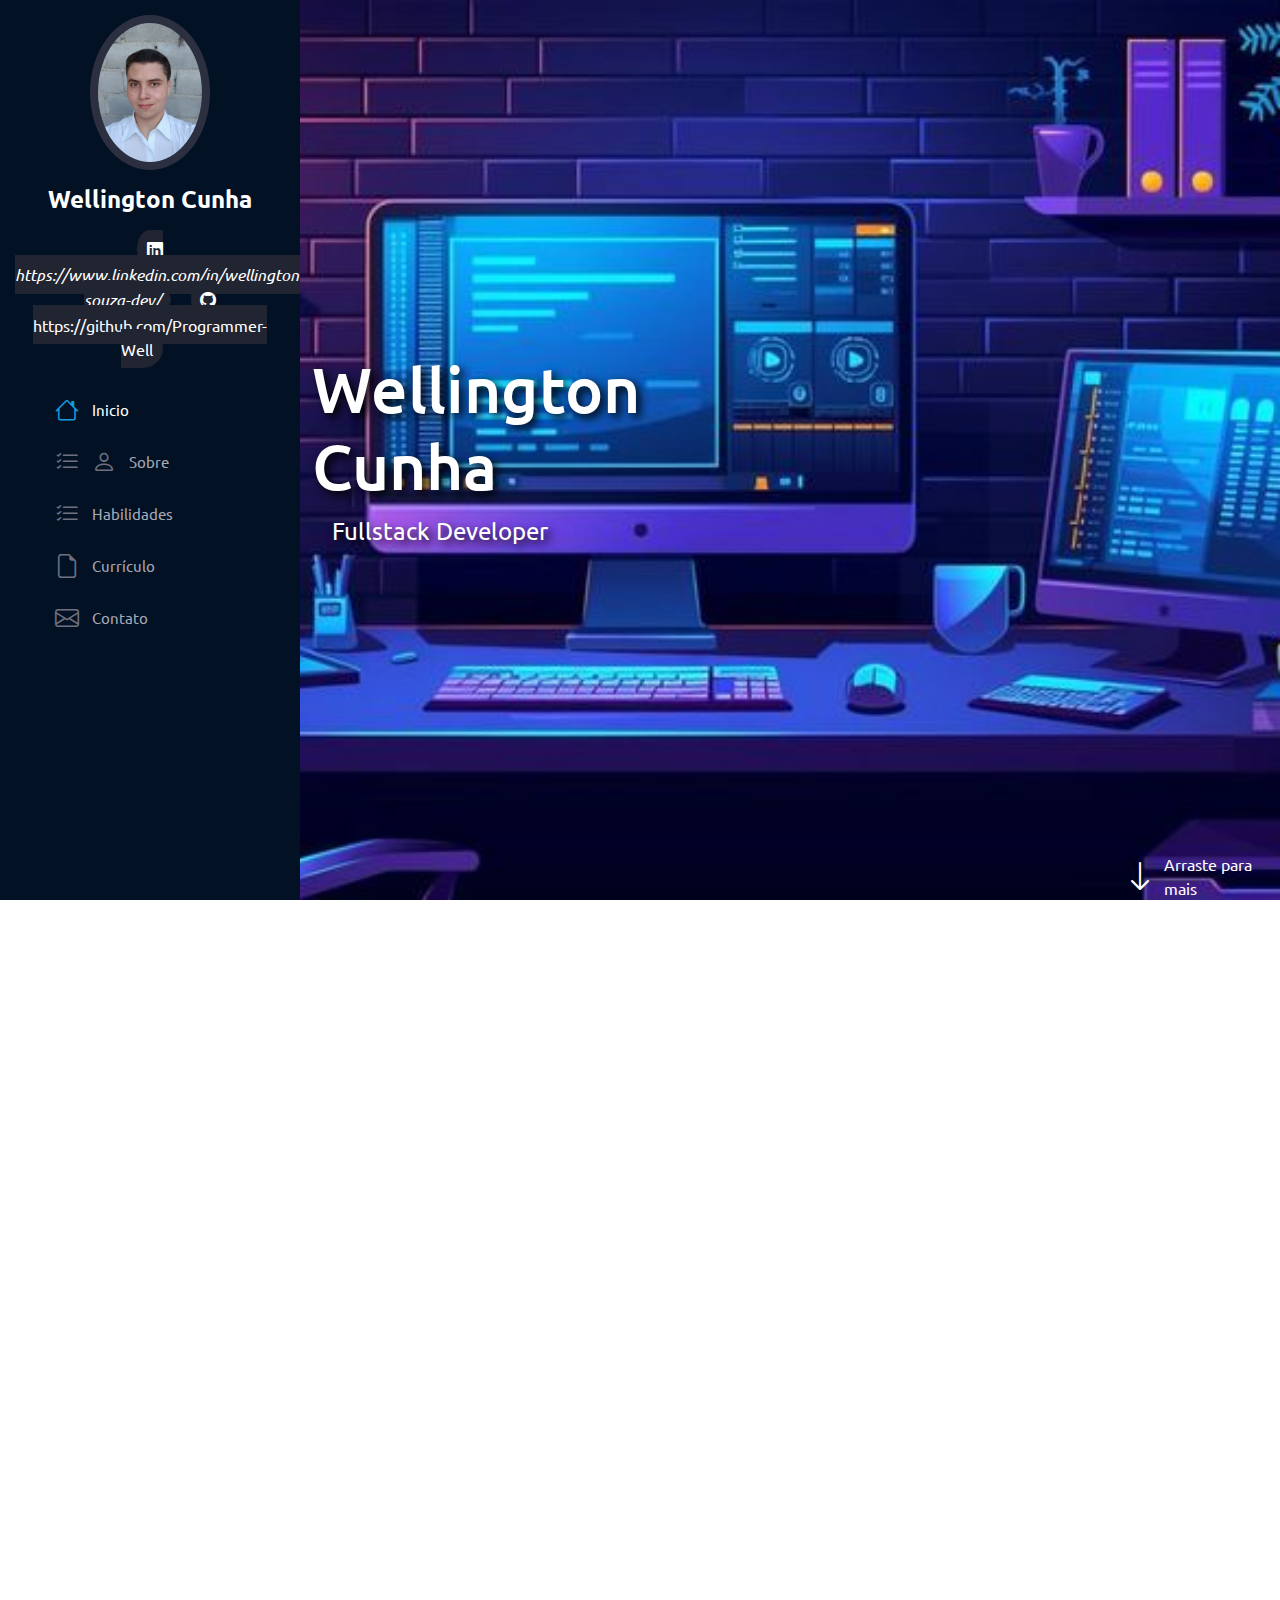
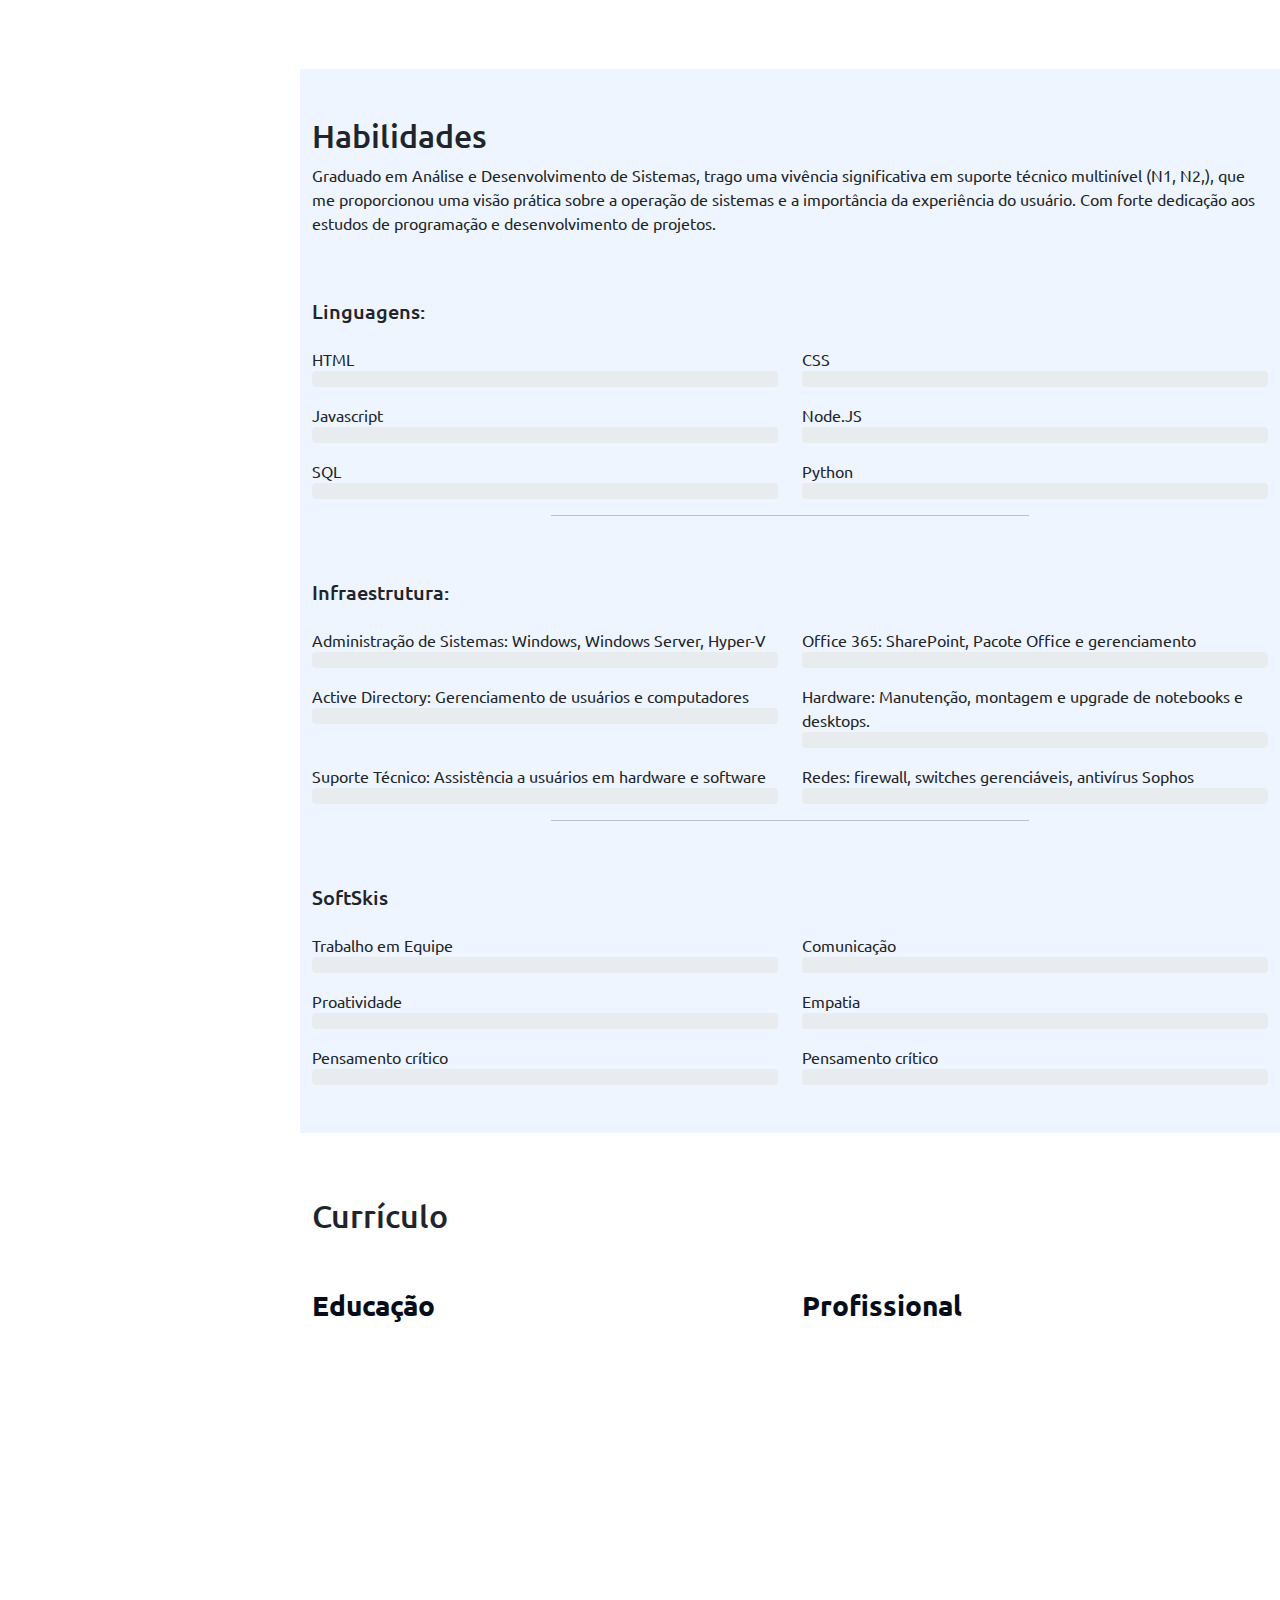
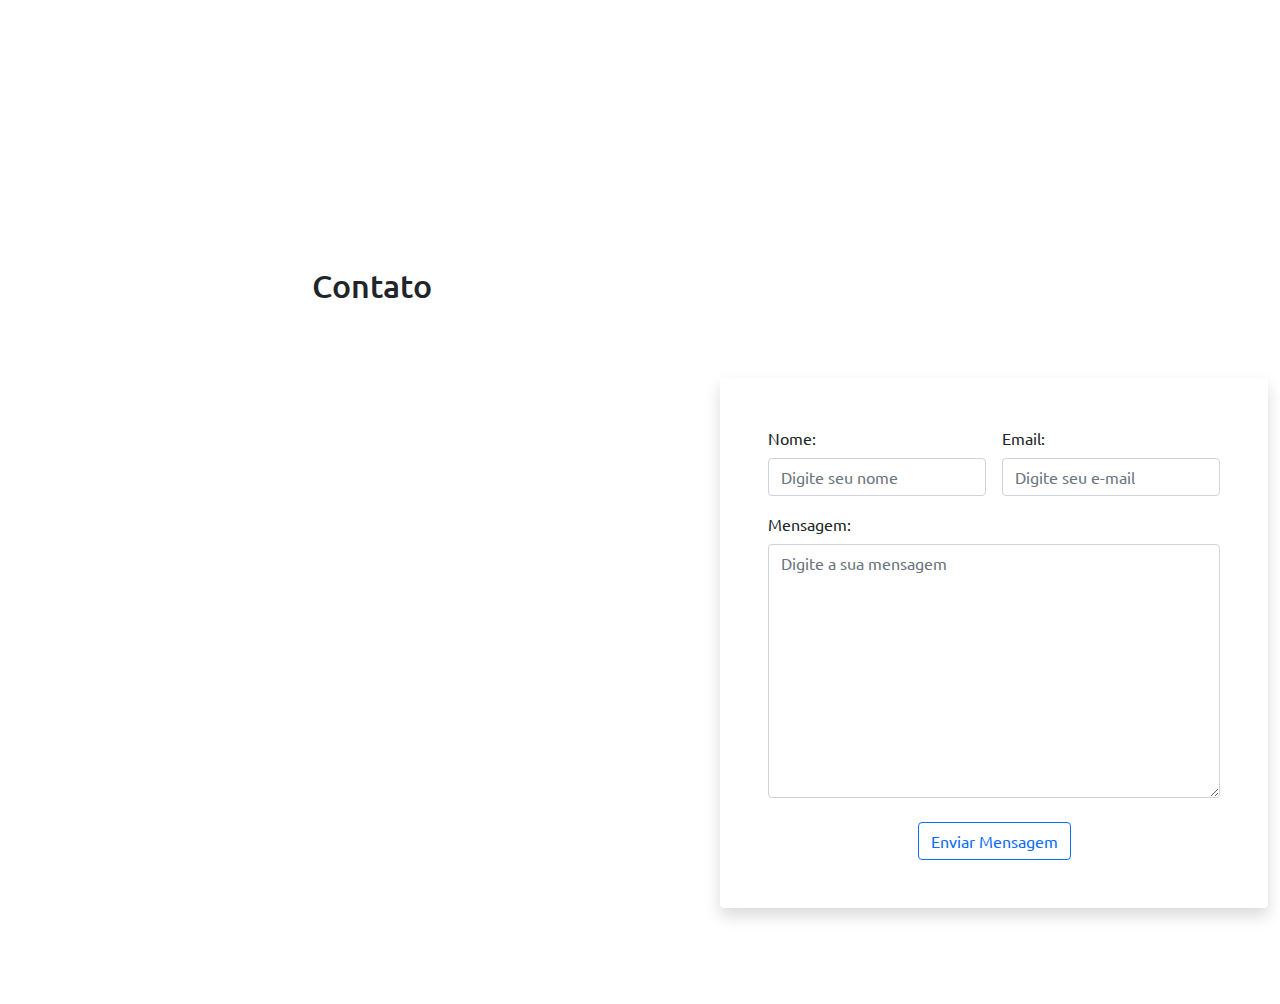
<file: index.html>
<!DOCTYPE html>
<html lang="pt-br">

<head>
    <meta charset="UTF-8">
    <meta name="viewport" content="width=device-width, initial-scale=1.0">
    <link rel="stylesheet" href="../static/bootstrap/css/bootstrap.css">
    <link rel="stylesheet" href="../static/style.css">
    <link rel="stylesheet" href="https://cdn.jsdelivr.net/npm/bootstrap-icons@1.13.1/font/bootstrap-icons.min.css">
    <title>Portifolio</title>
</head>

<body>

    <i class="bi bi-list menu-mobile"></i>

    <aside id='header'>
        <section class="profile">
            <img src="../static/img/foto_wellington.jpg" alt="foto do Wellington">
            <h1>Wellington Cunha</h1>
            <div class="social-links mt-4 text-center">
                <a href="" target="_blank"><i class="bi bi-linkedin">https://www.linkedin.com/in/wellington-souza-dev/</i></a>
                <a href="" target="_blank"><i class="bi bi-github"></i>https://github.com/Programmer-Well</a>
            </div>
        </section>
        <nav id="navbar" class="nav-menu">
            <ul class="nav flex-column">
                <li class="nav-item">
                    <a class="nav-link active" aria-current="page" href="#inicio"><i class="bi bi-house"></i>Inicio</a>
                </li>
                <li class="nav-item">
                    <a class="nav-link" href="#sobre"><i class="bi bi-list-check"></i><i
                            class="bi bi-person"></i>Sobre</a>
                </li>
                <li class="nav-item">
                    <a class="nav-link" href="#habilidades"><i class="bi bi-list-check"></i>Habilidades</a>
                </li>
                <li class="nav-item">
                    <a class="nav-link" href="#curriculo"><i class="bi bi-file-earmark"></i>Currículo</a>
                </li>
                <li class="nav-item">
                    <a class="nav-link" href="#contato"><i class="bi bi-envelope"></i>Contato</a>
                </li>
            </ul>

        </nav>
    </aside>

    <main id="main">
        <section id="inicio" class="row m-0 p-0">
            <div class="col-md-5 d-flex justify-content-center align-items-center flex-column">
                <h2 class="text-white text-shadow">Wellington Cunha</h2>
                <span id="subtitle" class="text-white text-shadow">Fullstack Developer</span>
            </div>
            <div class="col-md-7 d-flex justify-content-end align-items-end">
                <div id="arraste" class="d-flex align-items-center">
                    <i class="bi bi-arrow-down text-white pe-2 fs-2" aria-hidden="true"></i>
                    <a href="#sobre">Arraste para mais</a>
                </div>

            </div>
        </section>

        <section class="container mt-5" id="sobre">
            <div class="row w-100">
                <div class="col-md-12" data-anime="down">
                    <h2 class="pt-3">Sobre</h2>
                    <p>Graduado em Análise e Desenvolvimento de Sistemas, trago uma vivência significativa em suporte
                        técnico multinível (N1, N2,), que me proporcionou uma visão prática sobre a operação de sistemas
                        e a
                        importância da experiência do usuário. Com forte dedicação aos estudos de programação e
                        desenvolvimento de projetos. Possuo habilidades em desenvolvimento e conhecimento em stacks
                        full-stack, buscando uma oportunidade para aplicar e expandir minhas competências técnicas. </p>
                </div>
                <div class="row mt-4">
                    <div class="col-md-4">
                        <img class="img-fluid shadow" src="../static/img/foto_wellington.jpg" alt="Foto do Wellington"
                            data-anime="left">
                    </div>
                    <div class="col-md-8" data-anime="right">
                        <h3>Fullstack Developer</h3>
                        <p>Atualmente estudando Javascript, Node.JS, Lingaguem SQL, buscando oportunidade para
                            desenvolver
                            minhas habilitades tecnicas.</p>
                        <div class="row mt-3 mb-3">
                            <div class="col-md-6">
                                <ul class="list-group list-group-flush fs-5">
                                    <li class="list-group-item">
                                        Niver: <span class="fw-lighter">28 de Janeiro de 2003</span>
                                    </li>
                                    <li class="list-group-item">
                                        Idade: <span class="fw-lighter">22 anos</span>
                                    </li>
                                    <li class="list-group-item">
                                        Cidade: <span class="fw-lighter">Extrema</span>
                                    </li>
                                    <li class="list-group-item">
                                        Estado: <span class="fw-lighter">Minas Gerais</span>
                                    </li>
                                </ul>
                            </div>
                            <div class="col-md-6">
                                <ul class="list-group list-group-flush fs-5">
                                    <li class="list-group-item">Hobby:</li>
                                    <li class="list-group-item">Site:</li>
                                    <li class="list-group-item">Trabalho:</li>
                                    <li class="list-group-item">Experiência:</li>
                                </ul>
                            </div>
                        </div>
                        <p>
                            Graduado em Análise e Desenvolvimento de Sistemas, trago uma vivência significativa em
                            suporte
                            técnico multinível (N1, N2,), que me proporcionou uma visão prática sobre a operação de
                            sistemas
                            e a
                            importância da experiência do usuário. Com forte dedicação aos estudos de programação e
                            desenvolvimento de projetos. Possuo habilidades em desenvolvimento e conhecimento.
                        </p>
                    </div>
                </div>
            </div>
        </section>

        <section class="mt-5 section-bg" id="habilidades">
            <div class="container pb-5">
                <h2 class="pt-5">Habilidades</h2>
                <p>Graduado em Análise e Desenvolvimento de Sistemas, trago uma vivência significativa em suporte
                    técnico multinível (N1, N2,), que me proporcionou uma visão prática sobre a operação de sistemas e a
                    importância da experiência do usuário. Com forte dedicação aos estudos de programação e
                    desenvolvimento de projetos.</p>

                <h5 class="pt-5">Linguagens:</h5>

                <div class="row">
                    <div class="col-md-6">
                        <p class="mt-3 mb-0">HTML</p>
                        <div class="progress">
                            <div class="progress-bar" role="progressbar" data-anime="left" style="width: 60%;"
                                aria-valuenow="60" aria-valuemin="0" aria-valuemax="100">60%</div>
                        </div>
                    </div>
                    <div class="col-md-6">
                        <p class="mt-3 mb-0">CSS</p>
                        <div class="progress">
                            <div class="progress-bar" role="progressbar" data-anime="left" style="width: 60%;"
                                aria-valuenow="60" aria-valuemin="0" aria-valuemax="100">60%</div>
                        </div>
                    </div>
                    <div class="col-md-6">
                        <p class="mt-3 mb-0">Javascript</p>
                        <div class="progress">
                            <div class="progress-bar" role="progressbar" data-anime="left" style="width: 60%;"
                                aria-valuenow="60" aria-valuemin="0" aria-valuemax="100">60%</div>
                        </div>
                    </div>
                    <div class="col-md-6">
                        <p class="mt-3 mb-0">Node.JS</p>
                        <div class="progress">
                            <div class="progress-bar" role="progressbar" data-anime="left" style="width: 60%;"
                                aria-valuenow="60" aria-valuemin="0" aria-valuemax="100">60%</div>
                        </div>
                    </div>
                    <div class="col-md-6">
                        <p class="mt-3 mb-0">SQL</p>
                        <div class="progress">
                            <div class="progress-bar" role="progressbar" data-anime="left" style="width: 60%;"
                                aria-valuenow="60" aria-valuemin="0" aria-valuemax="100">60%</div>
                        </div>
                    </div>
                    <div class="col-md-6">
                        <p class="mt-3 mb-0">Python</p>
                        <div class="progress">
                            <div class="progress-bar" role="progressbar" data-anime="left" style="width: 60%;"
                                aria-valuenow="60" aria-valuemin="0" aria-valuemax="100">60%</div>
                        </div>
                    </div>
                    <div class="col-md-6">

                    </div>
                </div>

                <hr class="w-50 me-auto ms-auto">

                <h5 class="pt-5">Infraestrutura:</h5>

                <div class="row">
                    <div class="col-md-6">
                        <p class="mt-3 mb-0">Administração de Sistemas: Windows, Windows Server, Hyper-V</p>
                        <div class="progress">
                            <div class="progress-bar" role="progressbar" data-anime="left" style="width: 95%;"
                                aria-valuenow="70" aria-valuemin="0" aria-valuemax="100">70%</div>
                        </div>
                    </div>
                    <div class="col-md-6">
                        <p class="mt-3 mb-0">Office 365: SharePoint, Pacote Office e gerenciamento
                        </p>
                        <div class="progress">
                            <div class="progress-bar" role="progressbar" data-anime="left" style="width: 95%;"
                                aria-valuenow="70" aria-valuemin="0" aria-valuemax="100">70%</div>
                        </div>
                    </div>
                    <div class="col-md-6">
                        <p class="mt-3 mb-0">Active Directory: Gerenciamento de usuários e computadores
                        </p>
                        <div class="progress">
                            <div class="progress-bar" role="progressbar" data-anime="left" style="width: 95%;"
                                aria-valuenow="70" aria-valuemin="0" aria-valuemax="100">70%</div>
                        </div>
                    </div>
                    <div class="col-md-6">
                        <p class="mt-3 mb-0">Hardware: Manutenção, montagem e upgrade de notebooks e desktops.
                        </p>
                        <div class="progress">
                            <div class="progress-bar" role="progressbar" data-anime="left" style="width: 95%;"
                                aria-valuenow="70" aria-valuemin="0" aria-valuemax="100">70%</div>
                        </div>
                    </div>
                    <div class="col-md-6">
                        <p class="mt-3 mb-0">Suporte Técnico: Assistência a usuários em hardware e software
                        </p>
                        <div class="progress">
                            <div class="progress-bar" role="progressbar" data-anime="left" style="width: 95%;"
                                aria-valuenow="70" aria-valuemin="0" aria-valuemax="100">70%</div>
                        </div>
                    </div>
                    <div class="col-md-6">
                        <p class="mt-3 mb-0">Redes: firewall, switches gerenciáveis, antivírus Sophos
                        </p>
                        <div class="progress">
                            <div class="progress-bar" role="progressbar" data-anime="left" style="width: 95%;"
                                aria-valuenow="70" aria-valuemin="0" aria-valuemax="100">70%</div>
                        </div>
                    </div>
                </div>
                <hr class="w-50 me-auto ms-auto">

                <h5 class="pt-5">SoftSkis</h5>

                <div class="row">
                    <div class="col-md-6">
                        <p class="mt-3 mb-0">Trabalho em Equipe</p>
                        <div class="progress">
                            <div class="progress-bar" role="progressbar" data-anime="left" style="width: 95%;"
                                aria-valuenow="95" aria-valuemin="0" aria-valuemax="100">95%</div>
                        </div>
                    </div>
                    <div class="col-md-6">
                        <p class="mt-3 mb-0">Comunicação</p>
                        <div class="progress">
                            <div class="progress-bar" role="progressbar" data-anime="left" style="width: 95%;"
                                aria-valuenow="95" aria-valuemin="0" aria-valuemax="100">95%</div>
                        </div>
                    </div>
                    <div class="col-md-6">
                        <p class="mt-3 mb-0">Proatividade</p>
                        <div class="progress">
                            <div class="progress-bar" role="progressbar" data-anime="left" style="width: 95%;"
                                aria-valuenow="95" aria-valuemin="0" aria-valuemax="100">95%</div>
                        </div>
                    </div>
                    <div class="col-md-6">
                        <p class="mt-3 mb-0">Empatia</p>
                        <div class="progress">
                            <div class="progress-bar" role="progressbar" data-anime="left" style="width: 95%;"
                                aria-valuenow="95" aria-valuemin="0" aria-valuemax="100">95%</div>
                        </div>
                    </div>
                    <div class="col-md-6">
                        <p class="mt-3 mb-0">Pensamento crítico</p>
                        <div class="progress">
                            <div class="progress-bar" role="progressbar" data-anime="left" style="width: 95%;"
                                aria-valuenow="95" aria-valuemin="0" aria-valuemax="100">95%</div>
                        </div>
                    </div>
                    <div class="col-md-6">
                        <p class="mt-3 mb-0">Pensamento crítico</p>
                        <div class="progress">
                            <div class="progress-bar" role="progressbar" data-anime="left" style="width: 95%;"
                                aria-valuenow="95" aria-valuemin="0" aria-valuemax="100">95%</div>
                        </div>
                    </div>
                </div>

        </section>

        <section class="mt-5 cv" id="curriculo">
            <div class="container pb-5">
                <h2 class="pt-3 pb-4">Currículo</h2>

                <div class="row">
                    <div class="col-md-6">
                        <h3 class="cv-title">Educação</h3>
                        <div class="cv-item" data-anime="up">
                            <h4>Analise e desenv. de Sistemas</h4>
                            <h5>02/2022 - 06/2024</h5>
                            <p><em>Faex - Faculdade de Extrema</em></p>
                            <p>Graduação volta a analise e desenvolvimento de programas, com carga horario de 2350
                                horas.</p>
                        </div>
                        <div class="cv-item" data-anime="up">
                            <h4>Backend</h4>
                            <h5>01/2025 - 06/2025</h5>
                            <p><em>Ada & Santander</em></p>
                            <p>Curso voltado a programação Backend, ultilizando biblioteca Node.JS.</p>
                        </div>
                    </div>
                    <div class="col-md-6">
                        <h3 class="cv-title">Profissional</h3>
                        <div class="cv-item" data-anime="up">
                            <h4>Assistente de TI</h4>
                            <h5>12/2021 - 02/2025</h5>
                            <p><em>Industria Metalurgica Frum LTDA</em></p>
                            <p>Responsável pelo suporte de nível N1 e N2, manutenção, gerenciamento de servidores,
                                administrador de rede, firewall, antivirus e suporte ao ERP Protheus.
                            </p>
                        </div>
                        <div class="cv-item" data-anime="up">
                            <h4>Aprendiz de TI</h4>
                            <h5>02/2020 - 12/2021</h5>
                            <p><em>Industria Metalurgica Frum LTDA</em></p>
                            <p>Responsável pelo suporte de nível N1 e manutenção de computadores.
                            </p>
                        </div>
                    </div>
                </div>
            </div>
        </section>

        <section class="mt-5 pb-5" id="contato">
            <div class="container mb-5">
                <h2 class="pt-3 pb-3">Contato</h2>

                <div class="row">

                    <div class="col-md-5" >
                        <div class="card p-5 shadow border-0" data-anime="left">
                            <div class="endereco">
                                <h4><i class="bi bi-geo-alt"></i> Localização:</h4>
                                <p>Extrema, MG</p>
                            </div>
                            <div>
                                <h4><i class="bi bi-envelope"></i> E-mail:</h4>
                                <p>wellingtoncunha0722@gmail.com</p>
                            </div>
                            <iframe
                                src="https://www.google.com/maps/embed?pb=!1m18!1m12!1m3!1d2905.740749525184!2d-46.346826529146554!3d-22.859601290387495!2m3!1f0!2f0!3f0!3m2!1i1024!2i768!4f13.1!3m3!1m2!1s0x94ceadc079870659%3A0x83ef7fd6190f334a!2sEstr.%20do%20Godoi%20-%20Extrema%2C%20MG%2C%2037640-000!5e1!3m2!1spt-BR!2sbr!4v1751569690416!5m2!1spt-BR!2sbr"
                                width="400" height="300" style="border:0;" allowfullscreen="" loading="lazy"
                                referrerpolicy="no-referrer-when-downgrade" class="w-100"></iframe>
                        </div>
                    </div>

                    <div class="col-md-7 mt-5 ">
                        <div class="card p-5 h-100 shadow border-0">
                            <form class="row g-3">
                                <div class="col-md-6">
                                    <label for="nome" class="form-label">Nome:</label>
                                    <input type="text" class="form-control" id="nome" name='nome'
                                        placeholder="Digite seu nome">
                                </div>
                                <div class="col-md-6">
                                    <label for="email" class="form-label">Email:</label>
                                    <input type="email" class="form-control" id="email" name="email"
                                        placeholder="Digite seu e-mail">

                                </div>

                                <div class="col-12">
                                    <label for="mensagem" class="form-label">Mensagem:</label>
                                    <textarea type="text" class="form-control" id="mensagem" name="mensagem" rows="10"
                                        placeholder="Digite a sua mensagem"></textarea>
                                </div>

                                <div class="col-12 d-flex justify-content-center mt-4">
                                    <button type="submit" class="btn btn-outline-primary">Enviar Mensagem</button>
                                </div>
                            </form>
                        </div>
                    </div>
                </div>
            </div>
        </section>

    </main>
    <script src="../static/bootstrap/js/bootstrap.bundle.min.js"></script>
    <script src="../static/script.js"></script>
</body>

</html>
</file>
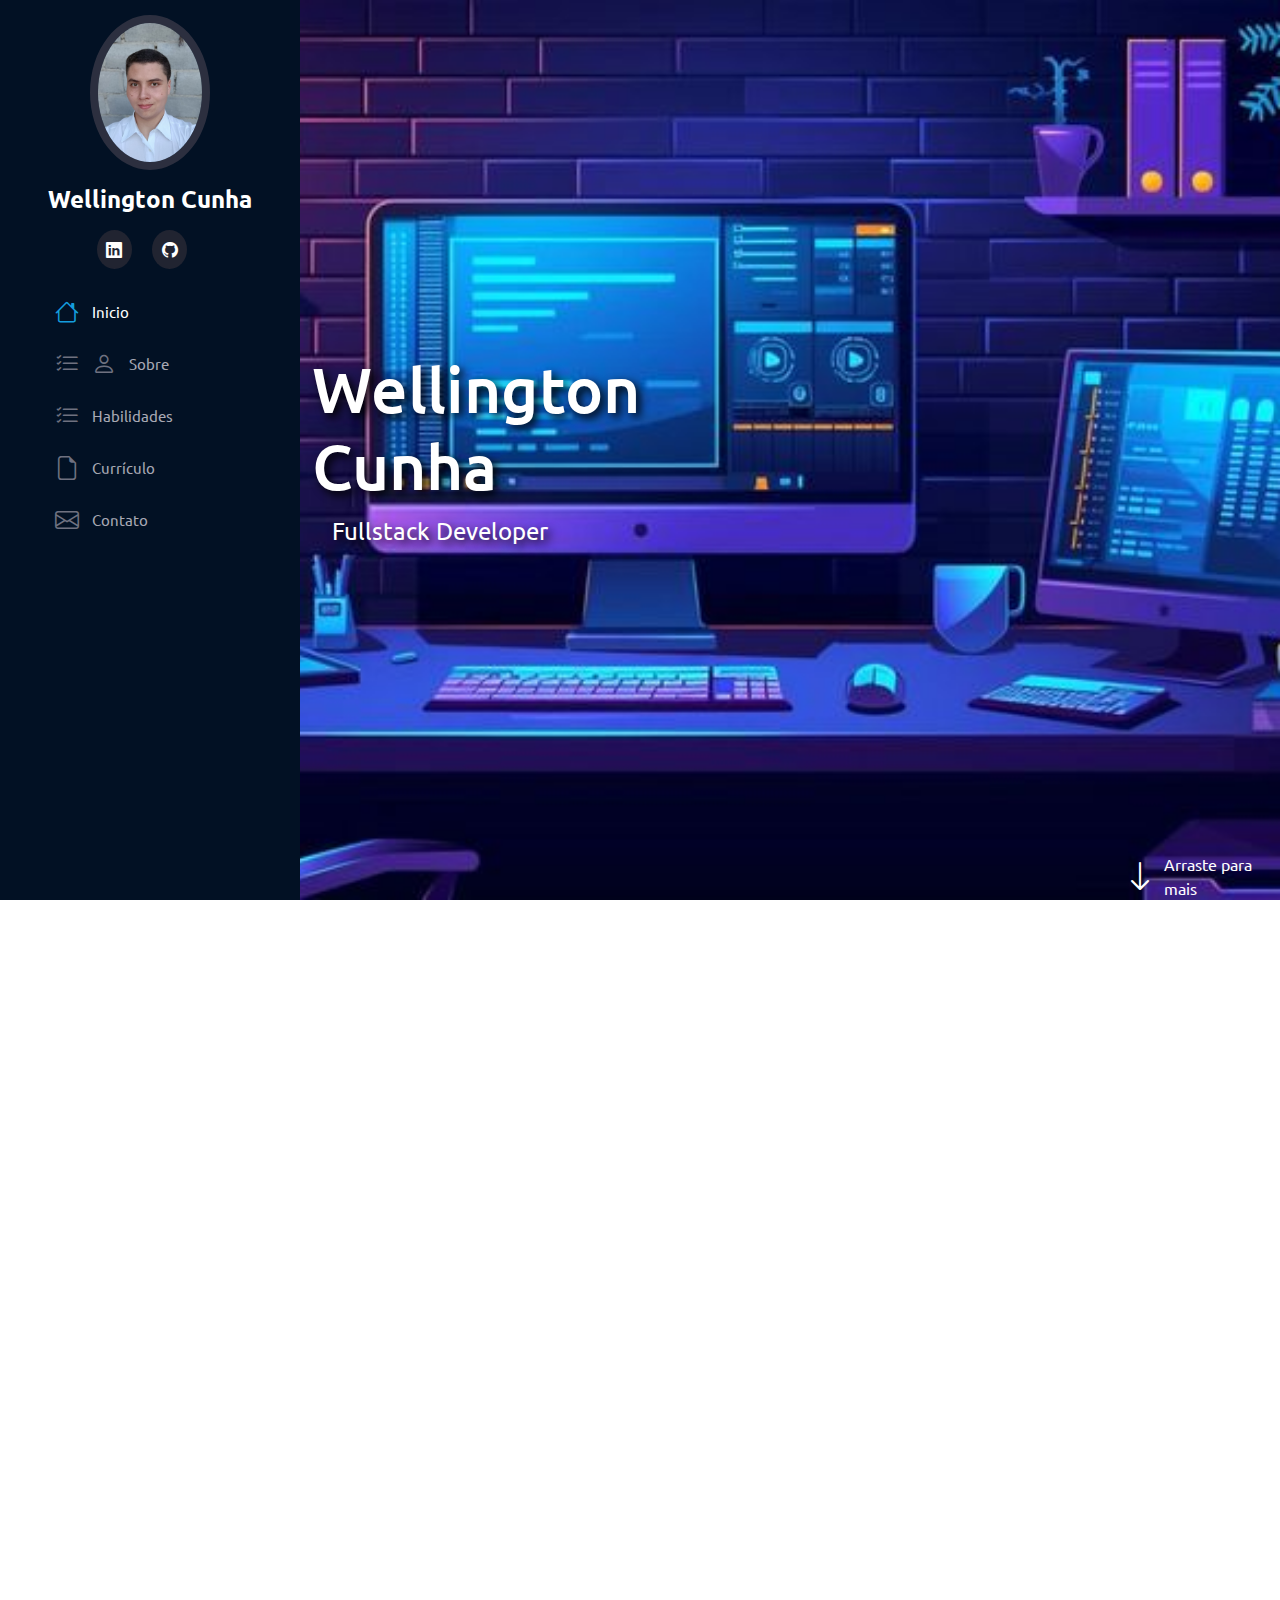
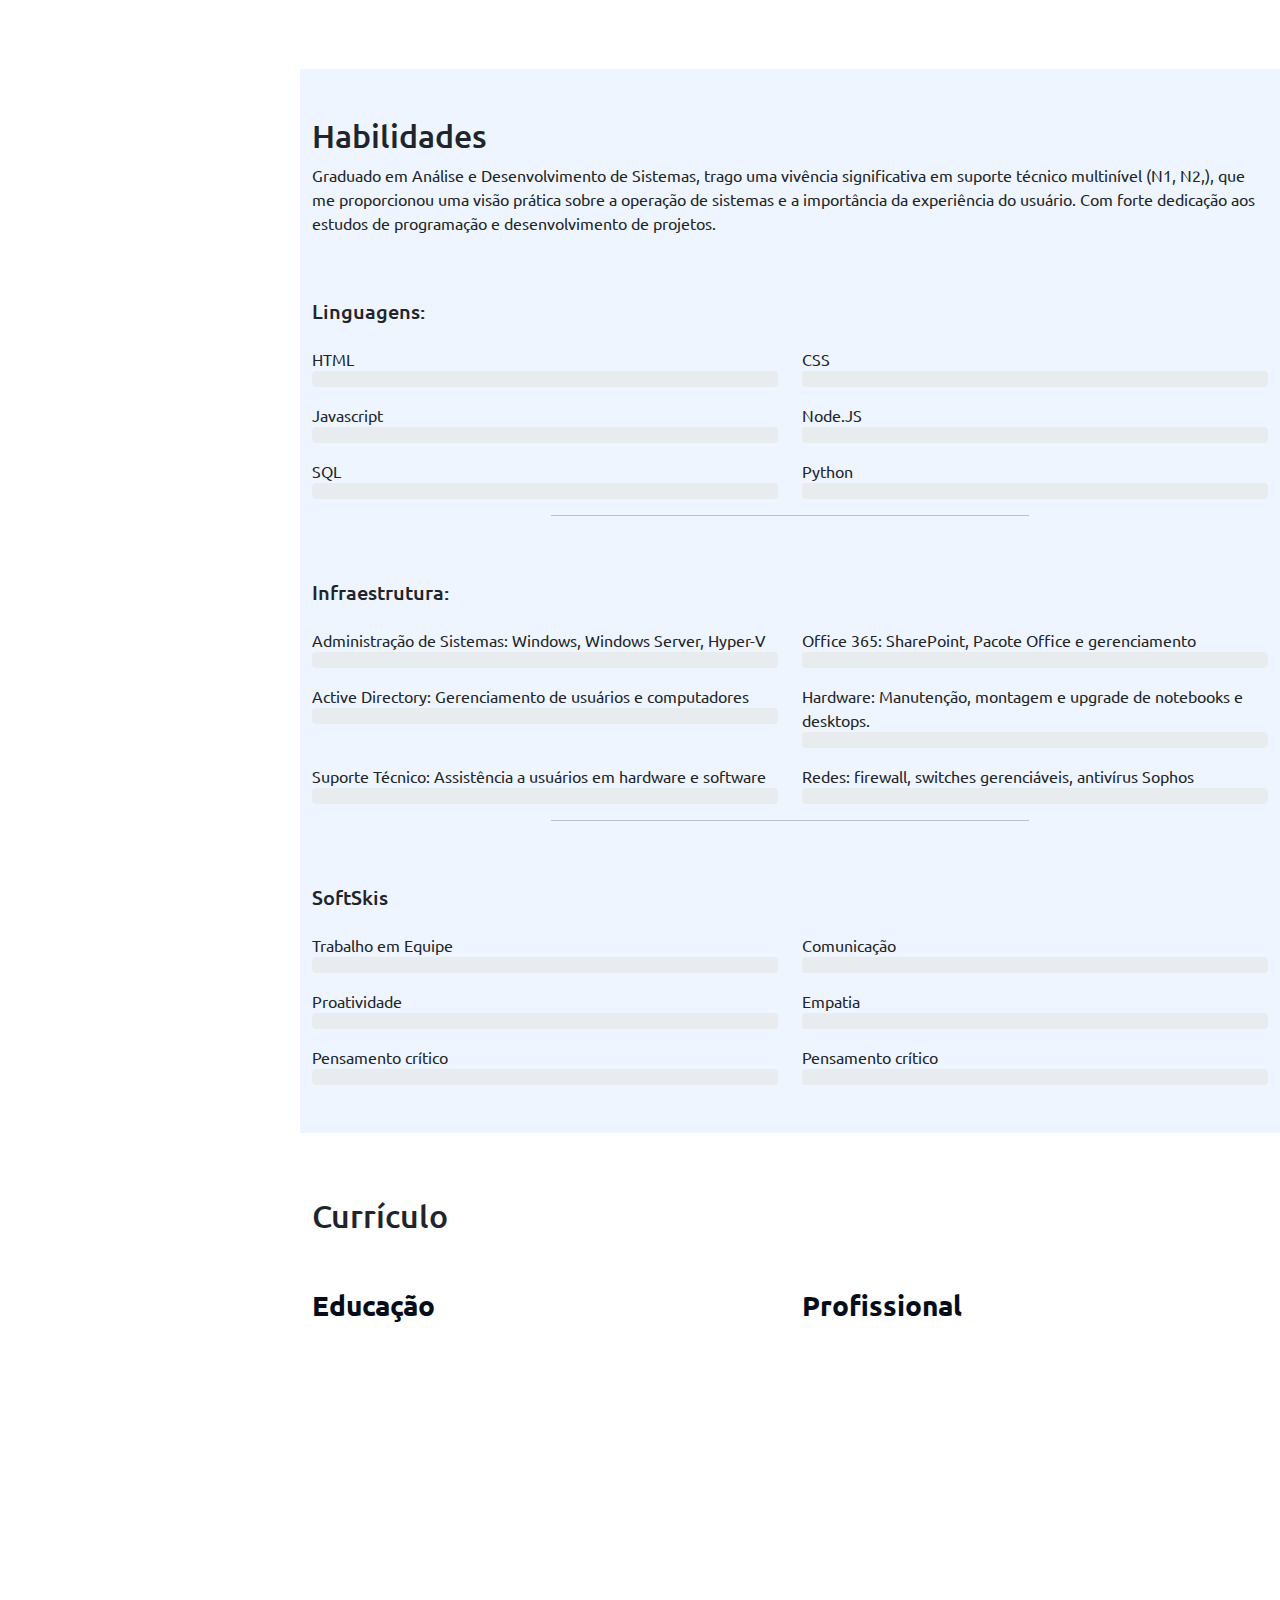
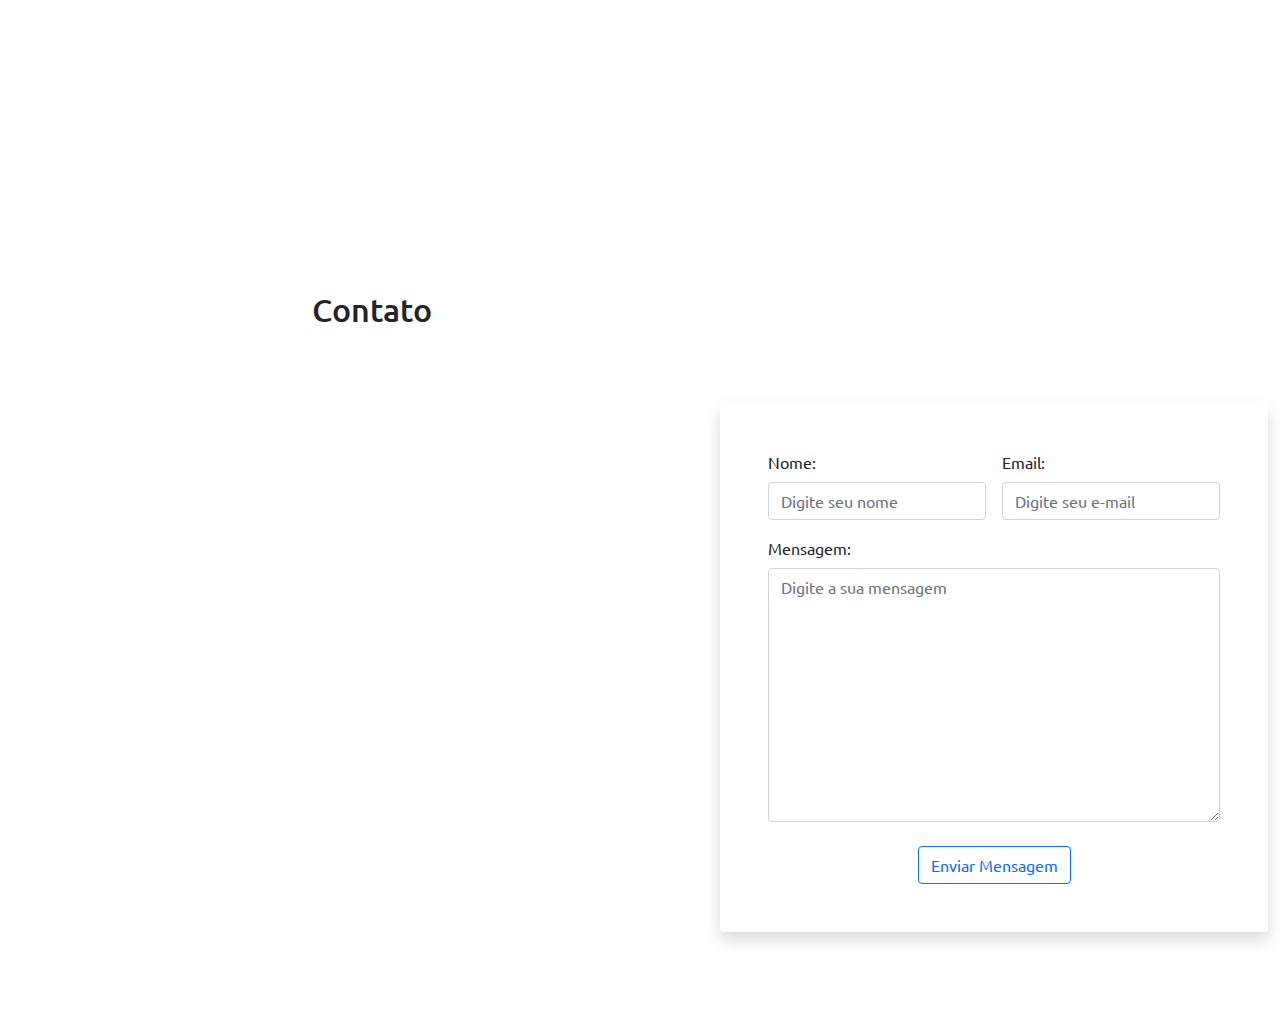
<file: templates/index.html>
<!DOCTYPE html>
<html lang="pt-br">

<head>
    <meta charset="UTF-8">
    <meta name="viewport" content="width=device-width, initial-scale=1.0">
    <link rel="stylesheet" href="../static/bootstrap/css/bootstrap.css">
    <link rel="stylesheet" href="../static/style.css">
    <link rel="stylesheet" href="https://cdn.jsdelivr.net/npm/bootstrap-icons@1.13.1/font/bootstrap-icons.min.css">
    <title>Portifolio</title>
</head>

<body>

    <i class="bi bi-list menu-mobile"></i>

    <aside id='header'>
        <section class="profile">
            <img src="../static/img/foto_wellington.jpg" alt="foto do Wellington">
            <h1>Wellington Cunha</h1>
            <div class="social-links mt-4 text-center">
                <a href="" target="_blank"><i class="bi bi-linkedin"></i></a>
                <a href="" target="_blank"><i class="bi bi-github"></i></a>
            </div>
        </section>
        <nav id="navbar" class="nav-menu">
            <ul class="nav flex-column">
                <li class="nav-item">
                    <a class="nav-link active" aria-current="page" href="#inicio"><i class="bi bi-house"></i>Inicio</a>
                </li>
                <li class="nav-item">
                    <a class="nav-link" href="#sobre"><i class="bi bi-list-check"></i><i
                            class="bi bi-person"></i>Sobre</a>
                </li>
                <li class="nav-item">
                    <a class="nav-link" href="#habilidades"><i class="bi bi-list-check"></i>Habilidades</a>
                </li>
                <li class="nav-item">
                    <a class="nav-link" href="#curriculo"><i class="bi bi-file-earmark"></i>Currículo</a>
                </li>
                <li class="nav-item">
                    <a class="nav-link" href="#contato"><i class="bi bi-envelope"></i>Contato</a>
                </li>
            </ul>

        </nav>
    </aside>

    <main id="main">
        <section id="inicio" class="row m-0 p-0">
            <div class="col-md-5 d-flex justify-content-center align-items-center flex-column">
                <h2 class="text-white text-shadow">Wellington Cunha</h2>
                <span id="subtitle" class="text-white text-shadow">Fullstack Developer</span>
            </div>
            <div class="col-md-7 d-flex justify-content-end align-items-end">
                <div id="arraste" class="d-flex align-items-center">
                    <i class="bi bi-arrow-down text-white pe-2 fs-2" aria-hidden="true"></i>
                    <a href="#sobre">Arraste para mais</a>
                </div>

            </div>
        </section>

        <section class="container mt-5" id="sobre">
            <div class="row w-100">
                <div class="col-md-12" data-anime="down">
                    <h2 class="pt-3">Sobre</h2>
                    <p>Graduado em Análise e Desenvolvimento de Sistemas, trago uma vivência significativa em suporte
                        técnico multinível (N1, N2,), que me proporcionou uma visão prática sobre a operação de sistemas
                        e a
                        importância da experiência do usuário. Com forte dedicação aos estudos de programação e
                        desenvolvimento de projetos. Possuo habilidades em desenvolvimento e conhecimento em stacks
                        full-stack, buscando uma oportunidade para aplicar e expandir minhas competências técnicas. </p>
                </div>
                <div class="row mt-4">
                    <div class="col-md-4">
                        <img class="img-fluid shadow" src="../static/img/foto_wellington.jpg" alt="Foto do Wellington"
                            data-anime="left">
                    </div>
                    <div class="col-md-8" data-anime="right">
                        <h3>Fullstack Developer</h3>
                        <p>Atualmente estudando Javascript, Node.JS, Lingaguem SQL, buscando oportunidade para
                            desenvolver
                            minhas habilitades tecnicas.</p>
                        <div class="row mt-3 mb-3">
                            <div class="col-md-6">
                                <ul class="list-group list-group-flush fs-5">
                                    <li class="list-group-item">
                                        Niver: <span class="fw-lighter">28 de Janeiro de 2003</span>
                                    </li>
                                    <li class="list-group-item">
                                        Idade: <span class="fw-lighter">22 anos</span>
                                    </li>
                                    <li class="list-group-item">
                                        Cidade: <span class="fw-lighter">Extrema</span>
                                    </li>
                                    <li class="list-group-item">
                                        Estado: <span class="fw-lighter">Minas Gerais</span>
                                    </li>
                                </ul>
                            </div>
                            <div class="col-md-6">
                                <ul class="list-group list-group-flush fs-5">
                                    <li class="list-group-item">Hobby:</li>
                                    <li class="list-group-item">Site:</li>
                                    <li class="list-group-item">Trabalho:</li>
                                    <li class="list-group-item">Experiência:</li>
                                </ul>
                            </div>
                        </div>
                        <p>
                            Graduado em Análise e Desenvolvimento de Sistemas, trago uma vivência significativa em
                            suporte
                            técnico multinível (N1, N2,), que me proporcionou uma visão prática sobre a operação de
                            sistemas
                            e a
                            importância da experiência do usuário. Com forte dedicação aos estudos de programação e
                            desenvolvimento de projetos. Possuo habilidades em desenvolvimento e conhecimento.
                        </p>
                    </div>
                </div>
            </div>
        </section>

        <section class="mt-5 section-bg" id="habilidades">
            <div class="container pb-5">
                <h2 class="pt-5">Habilidades</h2>
                <p>Graduado em Análise e Desenvolvimento de Sistemas, trago uma vivência significativa em suporte
                    técnico multinível (N1, N2,), que me proporcionou uma visão prática sobre a operação de sistemas e a
                    importância da experiência do usuário. Com forte dedicação aos estudos de programação e
                    desenvolvimento de projetos.</p>

                <h5 class="pt-5">Linguagens:</h5>

                <div class="row">
                    <div class="col-md-6">
                        <p class="mt-3 mb-0">HTML</p>
                        <div class="progress">
                            <div class="progress-bar" role="progressbar" data-anime="left" style="width: 60%;"
                                aria-valuenow="60" aria-valuemin="0" aria-valuemax="100">60%</div>
                        </div>
                    </div>
                    <div class="col-md-6">
                        <p class="mt-3 mb-0">CSS</p>
                        <div class="progress">
                            <div class="progress-bar" role="progressbar" data-anime="left" style="width: 60%;"
                                aria-valuenow="60" aria-valuemin="0" aria-valuemax="100">60%</div>
                        </div>
                    </div>
                    <div class="col-md-6">
                        <p class="mt-3 mb-0">Javascript</p>
                        <div class="progress">
                            <div class="progress-bar" role="progressbar" data-anime="left" style="width: 60%;"
                                aria-valuenow="60" aria-valuemin="0" aria-valuemax="100">60%</div>
                        </div>
                    </div>
                    <div class="col-md-6">
                        <p class="mt-3 mb-0">Node.JS</p>
                        <div class="progress">
                            <div class="progress-bar" role="progressbar" data-anime="left" style="width: 60%;"
                                aria-valuenow="60" aria-valuemin="0" aria-valuemax="100">60%</div>
                        </div>
                    </div>
                    <div class="col-md-6">
                        <p class="mt-3 mb-0">SQL</p>
                        <div class="progress">
                            <div class="progress-bar" role="progressbar" data-anime="left" style="width: 60%;"
                                aria-valuenow="60" aria-valuemin="0" aria-valuemax="100">60%</div>
                        </div>
                    </div>
                    <div class="col-md-6">
                        <p class="mt-3 mb-0">Python</p>
                        <div class="progress">
                            <div class="progress-bar" role="progressbar" data-anime="left" style="width: 60%;"
                                aria-valuenow="60" aria-valuemin="0" aria-valuemax="100">60%</div>
                        </div>
                    </div>
                    <div class="col-md-6">

                    </div>
                </div>

                <hr class="w-50 me-auto ms-auto">

                <h5 class="pt-5">Infraestrutura:</h5>

                <div class="row">
                    <div class="col-md-6">
                        <p class="mt-3 mb-0">Administração de Sistemas: Windows, Windows Server, Hyper-V</p>
                        <div class="progress">
                            <div class="progress-bar" role="progressbar" data-anime="left" style="width: 95%;"
                                aria-valuenow="70" aria-valuemin="0" aria-valuemax="100">70%</div>
                        </div>
                    </div>
                    <div class="col-md-6">
                        <p class="mt-3 mb-0">Office 365: SharePoint, Pacote Office e gerenciamento
                        </p>
                        <div class="progress">
                            <div class="progress-bar" role="progressbar" data-anime="left" style="width: 95%;"
                                aria-valuenow="70" aria-valuemin="0" aria-valuemax="100">70%</div>
                        </div>
                    </div>
                    <div class="col-md-6">
                        <p class="mt-3 mb-0">Active Directory: Gerenciamento de usuários e computadores
                        </p>
                        <div class="progress">
                            <div class="progress-bar" role="progressbar" data-anime="left" style="width: 95%;"
                                aria-valuenow="70" aria-valuemin="0" aria-valuemax="100">70%</div>
                        </div>
                    </div>
                    <div class="col-md-6">
                        <p class="mt-3 mb-0">Hardware: Manutenção, montagem e upgrade de notebooks e desktops.
                        </p>
                        <div class="progress">
                            <div class="progress-bar" role="progressbar" data-anime="left" style="width: 95%;"
                                aria-valuenow="70" aria-valuemin="0" aria-valuemax="100">70%</div>
                        </div>
                    </div>
                    <div class="col-md-6">
                        <p class="mt-3 mb-0">Suporte Técnico: Assistência a usuários em hardware e software
                        </p>
                        <div class="progress">
                            <div class="progress-bar" role="progressbar" data-anime="left" style="width: 95%;"
                                aria-valuenow="70" aria-valuemin="0" aria-valuemax="100">70%</div>
                        </div>
                    </div>
                    <div class="col-md-6">
                        <p class="mt-3 mb-0">Redes: firewall, switches gerenciáveis, antivírus Sophos
                        </p>
                        <div class="progress">
                            <div class="progress-bar" role="progressbar" data-anime="left" style="width: 95%;"
                                aria-valuenow="70" aria-valuemin="0" aria-valuemax="100">70%</div>
                        </div>
                    </div>
                </div>
                <hr class="w-50 me-auto ms-auto">

                <h5 class="pt-5">SoftSkis</h5>

                <div class="row">
                    <div class="col-md-6">
                        <p class="mt-3 mb-0">Trabalho em Equipe</p>
                        <div class="progress">
                            <div class="progress-bar" role="progressbar" data-anime="left" style="width: 95%;"
                                aria-valuenow="95" aria-valuemin="0" aria-valuemax="100">95%</div>
                        </div>
                    </div>
                    <div class="col-md-6">
                        <p class="mt-3 mb-0">Comunicação</p>
                        <div class="progress">
                            <div class="progress-bar" role="progressbar" data-anime="left" style="width: 95%;"
                                aria-valuenow="95" aria-valuemin="0" aria-valuemax="100">95%</div>
                        </div>
                    </div>
                    <div class="col-md-6">
                        <p class="mt-3 mb-0">Proatividade</p>
                        <div class="progress">
                            <div class="progress-bar" role="progressbar" data-anime="left" style="width: 95%;"
                                aria-valuenow="95" aria-valuemin="0" aria-valuemax="100">95%</div>
                        </div>
                    </div>
                    <div class="col-md-6">
                        <p class="mt-3 mb-0">Empatia</p>
                        <div class="progress">
                            <div class="progress-bar" role="progressbar" data-anime="left" style="width: 95%;"
                                aria-valuenow="95" aria-valuemin="0" aria-valuemax="100">95%</div>
                        </div>
                    </div>
                    <div class="col-md-6">
                        <p class="mt-3 mb-0">Pensamento crítico</p>
                        <div class="progress">
                            <div class="progress-bar" role="progressbar" data-anime="left" style="width: 95%;"
                                aria-valuenow="95" aria-valuemin="0" aria-valuemax="100">95%</div>
                        </div>
                    </div>
                    <div class="col-md-6">
                        <p class="mt-3 mb-0">Pensamento crítico</p>
                        <div class="progress">
                            <div class="progress-bar" role="progressbar" data-anime="left" style="width: 95%;"
                                aria-valuenow="95" aria-valuemin="0" aria-valuemax="100">95%</div>
                        </div>
                    </div>
                </div>

        </section>

        <section class="mt-5 cv" id="curriculo">
            <div class="container pb-5">
                <h2 class="pt-3 pb-4">Currículo</h2>

                <div class="row">
                    <div class="col-md-6">
                        <h3 class="cv-title">Educação</h3>
                        <div class="cv-item" data-anime="up">
                            <h4>Analise e desenv. de Sistemas</h4>
                            <h5>02/2022 - 06/2024</h5>
                            <p><em>Faex - Faculdade de Extrema</em></p>
                            <p>Graduação volta a analise e desenvolvimento de programas, com carga horario de 2350
                                horas.</p>
                        </div>
                        <div class="cv-item" data-anime="up">
                            <h4>Backend</h4>
                            <h5>01/2025 - 06/2025</h5>
                            <p><em>Ada & Santander</em></p>
                            <p>Curso voltado a programação Backend, ultilizando biblioteca Node.JS.</p>
                        </div>
                    </div>
                    <div class="col-md-6">
                        <h3 class="cv-title">Profissional</h3>
                        <div class="cv-item" data-anime="up">
                            <h4>Assitente de TI</h4>
                            <h5>12/2021 - 02/2025</h5>
                            <p><em>Industria Metalurgica Frum LTDA</em></p>
                            <p>Responsável pelo suporte de nível N1 e N2, manutenção, gerenciamento de computadores,
                                criação de usuários, administrar permissões, módulos de Compras e Estoque ERP Protheus.
                            </p>
                        </div>
                        <div class="cv-item" data-anime="up">
                            <h4>Aprendiz de TI</h4>
                            <h5>02/2020 - 12/2021</h5>
                            <p><em>Industria Metalurgica Frum LTDA</em></p>
                            <p>Responsável pelo suporte de nível N1 e manutenção de computadores.
                            </p>
                        </div>
                    </div>
                </div>
            </div>
        </section>

        <section class="mt-5 pb-5" id="contato">
            <div class="container mb-5">
                <h2 class="pt-3 pb-3">Contato</h2>

                <div class="row">

                    <div class="col-md-5" >
                        <div class="card p-5 shadow border-0" data-anime="left">
                            <div class="endereco">
                                <h4><i class="bi bi-geo-alt"></i> Localização:</h4>
                                <p>Extrema, MG</p>
                            </div>
                            <div>
                                <h4><i class="bi bi-envelope"></i> E-mail:</h4>
                                <p>wellingtoncunha0722@gmail.com</p>
                            </div>
                            <iframe
                                src="https://www.google.com/maps/embed?pb=!1m18!1m12!1m3!1d2905.740749525184!2d-46.346826529146554!3d-22.859601290387495!2m3!1f0!2f0!3f0!3m2!1i1024!2i768!4f13.1!3m3!1m2!1s0x94ceadc079870659%3A0x83ef7fd6190f334a!2sEstr.%20do%20Godoi%20-%20Extrema%2C%20MG%2C%2037640-000!5e1!3m2!1spt-BR!2sbr!4v1751569690416!5m2!1spt-BR!2sbr"
                                width="400" height="300" style="border:0;" allowfullscreen="" loading="lazy"
                                referrerpolicy="no-referrer-when-downgrade" class="w-100"></iframe>
                        </div>
                    </div>

                    <div class="col-md-7 mt-5 ">
                        <div class="card p-5 h-100 shadow border-0">
                            <form class="row g-3">
                                <div class="col-md-6">
                                    <label for="nome" class="form-label">Nome:</label>
                                    <input type="text" class="form-control" id="nome" name='nome'
                                        placeholder="Digite seu nome">
                                </div>
                                <div class="col-md-6">
                                    <label for="email" class="form-label">Email:</label>
                                    <input type="email" class="form-control" id="email" name="email"
                                        placeholder="Digite seu e-mail">

                                </div>

                                <div class="col-12">
                                    <label for="mensagem" class="form-label">Mensagem:</label>
                                    <textarea type="text" class="form-control" id="mensagem" name="mensagem" rows="10"
                                        placeholder="Digite a sua mensagem"></textarea>
                                </div>

                                <div class="col-12 d-flex justify-content-center mt-4">
                                    <button type="submit" class="btn btn-outline-primary">Enviar Mensagem</button>
                                </div>
                            </form>
                        </div>
                    </div>
                </div>
            </div>
        </section>

    </main>
    <script src="../static/bootstrap/js/bootstrap.bundle.min.js"></script>
    <script src="../static/script.js"></script>
</body>

</html>
</file>
<file: static/style.css>
@import url('https://fonts.googleapis.com/css2?family=Ubuntu:ital,wght@0,300;0,400;0,500;0,700;1,300;1,400;1,500;1,700&display=swap');

html,
body {
    font-family: Ubuntu, Arial;
    width: 100%;
    height: 100%;
}

#header {
    position: fixed;
    top: 0;
    left: 0;
    bottom: 0;
    background: #021124;
    overflow-y: auto;
    width: 300px;
    transition: all ease-in-out 0.5s;
    padding: 0 15px;
    z-index: 9997;
}

#header .profile img {
    margin: 15px auto;
    display: block;
    width: 120px;
    border: 8px solid #2c2f3f;
    border-radius: 50%;
}

#header .profile h1 {
    font-size: 24px;
    margin: 0;
    padding: 0;
    font-weight: 600;
    text-align: center;
    color: #fff;
}

#header .profile .social-links a {
    font-size: 1rem;
    background: #212431;
    color: #fff;
    padding: 0.6rem;
    margin-right: 1rem;
    border-radius: 50%;
    transition: 0.3s;
    text-decoration: none;
}

#header .profile .social-links a:hover {
    background: #149ddd;
}

.nav-menu {
    padding: 1.5rem;
}

.nav-menu a,
.nav-menu a:focus {
    display: flex;
    align-items: center;
    color: #a8a9b4;
    transition: 0.3s;
    font-size: 15px;
}

.nav-menu a i,
.nav-menu a:focus i {
    font-size: 24px;
    padding-right: 0.8rem;
    color: #6f7180;
}

.nav-menu a:hover,
.nav-menu .active,
.nav-menu .active:focus,
.nav-menu li:hover>a {
    text-decoration: none;
    color: #fff;
}

.nav-menu a:hover i,
.nav-menu .active i,
.nav-menu .active:focus i,
.nav-menu li:hover>a i {
    color: #149ddd;
}

#main {
    margin-left: 300px;
}

section#inicio {
    background-image: url(../static/img/banner.jpeg);
    background-repeat: no-repeat;
    background-size: cover;
    background-attachment: fixed;
    background-position: center;

    width: 100%;
    height: 100vh;
}

section#inicio h2 {
    font-size: 4rem;

}

section#inicio span#subtitle {
    margin-right: 8rem;
    font-size: 1.5rem;
}

.text-shadow {
    text-shadow: 4px 4px 10px #000000;
}

section#inicio div#arraste {
    width: 9rem;
}

section#inicio div#arraste a {
    text-decoration: none;
    color: #fff;
}

.menu-mobile {
    position: fixed;
    color: #fff;
    background-color: #021124;

    right: 1rem;
    top: 1rem;
    font-size: 1.5rem;
    border-radius: 4rem;
    cursor: pointer;
    z-index: 10;
    width: 45px;
    height: 45px;
    display: none;
    justify-content: center;
    align-items: center;
}

.menu-nav-active {
    overflow: hidden;
}

.menu-nav-active #header {
    left: 0;
}

@media(max-width: 1024px) {
    #header {
        left: -300px;
    }

    i.menu-mobile {
        display: flex;
    }

    section#inicio h2 {

        font-size: 2.3rem;
    }

    section#inicio span#subtitle {
        margin-right: 0;
        font-size: 1rem;
    }

    #main {
        margin-left: 0;
    }
}

*::-webkit-scrollbar {
    width: 10px;
}

*::-webkit-scrollbar-track {
    width: 12px;
    box-shadow: inset 0 0 .3rem #00000050;
    background-color: #fff;
}

*::-webkit-scrollbar-thumb {
    background-color: #021124;
}

.section-bg {
    background-color: #eff5ff;
}

.cv .cv-title {
    font-weight: 700;
    margin-top: 20px;
    margin-bottom: 20px;
    color: #050d18;
}

.cv .cv-item {
    padding: 0 0 20px 20px;
    margin-top: -2px;
    border-left: 2px solid #1f5297;
    position: relative;
}

.cv .cv-item h4 {
    line-height: 18px;
    font-weight: 600;
    text-transform: uppercase;
    font-family: "Poppins", sans-serif;
    color: #050d18;
    margin-bottom: 10px;
}

.cv .cv-item h5 {
    background-color: #e4edf9;
    padding: 5px 15px;
    display: inline-block;
    font-weight: 600;
    margin-bottom: 10px;
}

.cv .cv-item::before {
    content: "";
    position: absolute;
    left: -9px;
    top: 0;
    width: 16px;
    height: 16px;
    border: 2px solid #1f5297;
    background-color: #fff;
    border-radius: 50%;

}

[data-anime] {
    opacity: 0;
    transition: 1s;

}

[data-anime="down"] {
    transform: translate(0, -100%, 0);
}

[data-anime="up"] {
    transform: translate(0, 100px, 0);
}

[data-anime="left"] {
    transform: translate(-100%, 0, 0);
}

[data-anime="right"] {
    transform: translate(50px, 0, 0);
}

[data-anime].animate {
    opacity: 1;
    transform: translate(0, 0, 0);
}
</file>
